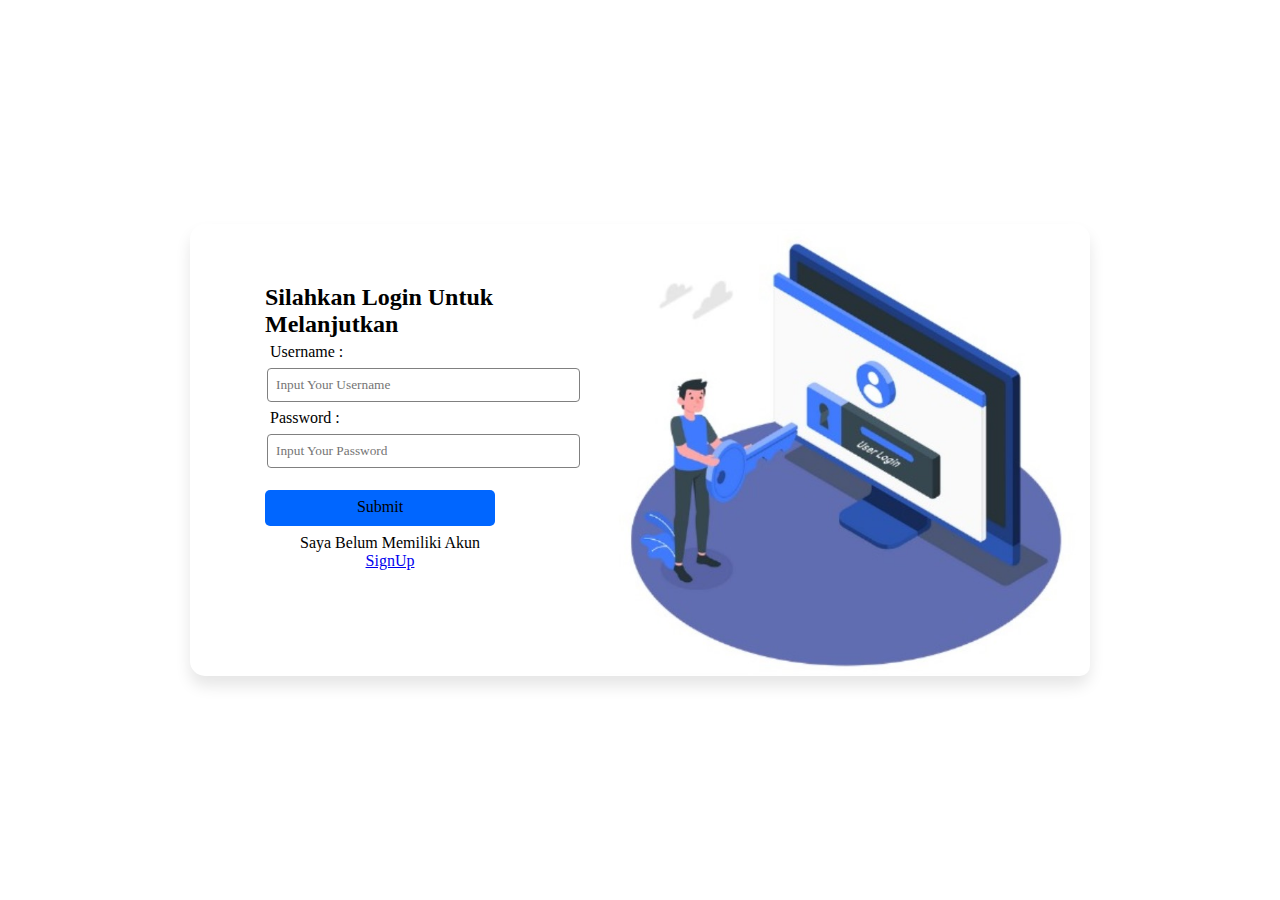
<file: logreg/index.html>
<!DOCTYPE html>
<html lang="en">
<head>
    <meta charset="UTF-8">
    <meta name="viewport" content="width=device-width, initial-scale=1.0">
    <title>Login</title>
    <link rel="stylesheet" href="style.css">
    <link rel="shortcut icon" href="mts-removebg-preview.png" type="image/x-icon">
</head>
<body>  
<div class="container">
    <div class="login">
        <form action="">
            <h2>Silahkan Login Untuk Melanjutkan</h2>
            <label for="">Username :</label>
            <input type="text" placeholder="Input Your Username" required>
            <!--name n password-->
            <label for="">Password :</label>
            <input type="password" placeholder="Input Your Password">
            <button>Submit</button>
            <p>
               <P>Saya Belum Memiliki Akun <a href="regist.html">SignUp</a></P>
            </p>
        </form>
    </div>
    <div class="right">
        <img src="pep.jpeg">
    </div>
</body>
</html>
</file>
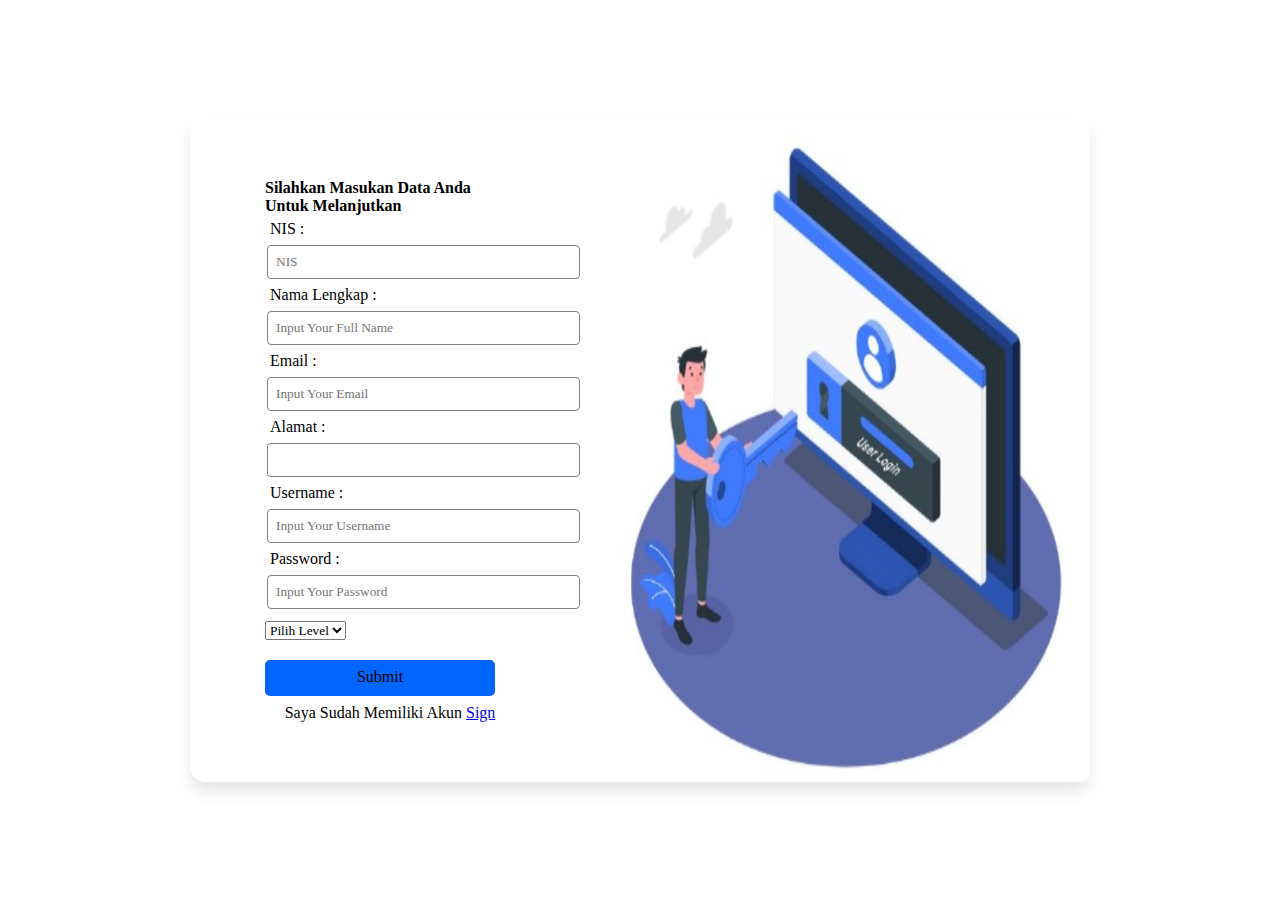
<file: logreg/regist.html>
<!DOCTYPE html>
<html lang="en">
<head>
    <meta charset="UTF-8">
    <meta name="viewport" content="width=device-width, initial-scale=1.0">
    <title>Registrasi</title>
    <link rel="stylesheet" href="style.css">
    <link rel="shortcut icon" href="mts-removebg-preview.png" type="image/x-icon">
</head>
<body>  
<div class="container">
    <div class="login">
        <form action="">
            <h4>Silahkan Masukan Data Anda Untuk Melanjutkan</h4>
            <label for="">NIS :</label>
            <input type="text" placeholder="NIS" required>
            <label for="">Nama Lengkap :</label>
            <input type="text" placeholder="Input Your Full Name" required>
            <label for="">Email :</label>
            <input type="email" placeholder="Input Your Email" required>
            <label for="">Alamat :</label>
            <input type="text"  required>
            <label for="">Username :</label>
            <input type="text" placeholder="Input Your Username" required>
            <!--name n password-->
            <label for="">Password :</label>
            <input type="password" placeholder="Input Your Password">
            <p>
            <div class="answer">
                <select name="customer" id="customer" required>
                    <option value="">Pilih Level</option>
                    <option value="XI">XI</option>
                    <option value="XII">XII</option>
                </select>
            </div>
            <button>Submit</button>
               <P>Saya Sudah Memiliki Akun <a href="index.html">Sign</a></P>
            </p>
        </form>
    </div>
    <div class="right">
        <img src="pep.jpeg">
    </div>
</body>
</html>
</file>
<file: logreg/style.css>
* {
    margin: 0;
    padding: 0;
    box-sizing: border-box;
    font-family: 'Times New Roman', Times, serif;
}

body {
    display: flex;
    justify-content: center;
    align-items: center;
    min-height: 100vh;
    background: #ffffff ;
}

li > a {
    color: inherit;
    text-decoration: none;
}

.container {
    width: 100%;
    display: flex;
    max-width: 900px;
    background: #fff;
    border-radius: 15px;
    box-shadow: 0 10px 15px rgba(0,0,0,0.1);
}

.login {
    width: 400px;
}

form {
    width: 250px;
    margin: 60px auto;
}

h1 {
    margin: 20px;
    text-align: center;
    font-weight: bolder;
    text-transform: uppercase;
    color: orange;
}

p {
    text-align: center;
    margin: 10px;
}

.right img {
    width: 500px;
    height: 100%;
    border-top-right-radius: 15px;
    border-bottom-right-radius: 10px;
}

form label {
    display: block;
    font-size: 16px;
    font-weight: 600px;
    padding: 5px;
}

input {
    width: 125%;
    margin: 2px;
    border: none;
    outline: none;
    padding: 8px;
    border-radius: 4px;
    border: 1px solid gray;
}

button {
    box-shadow: 0 2px 	#0066ff;
    background: #0066ff;
    border: none;
    outline: none;
    padding: 8px;
    width: 230px;
    font-size: 16px;
    cursor: pointer;
    margin-top: 20px;
    border-radius: 5px;
    background:	#0066ff;
}

button:hover {
    box-shadow: 0 0 5px #0066ff, 0 0 25px #0066ff, 0 0 50px;
}

@media (max-width: 880px) {
    .container{
        width: 100%;
        max-width: 700px;
        margin-left: 20px;
        margin-right: 20px;
    }

    form {
        width: 400px;
        margin: 20px auto;

    }

    .login {
        width: 400px;
        padding: 20px;
    }

    .button {
        width: 100%;
    }

    .right img {
        width: 100%;
        height: 100%;
    }
}
</file>
